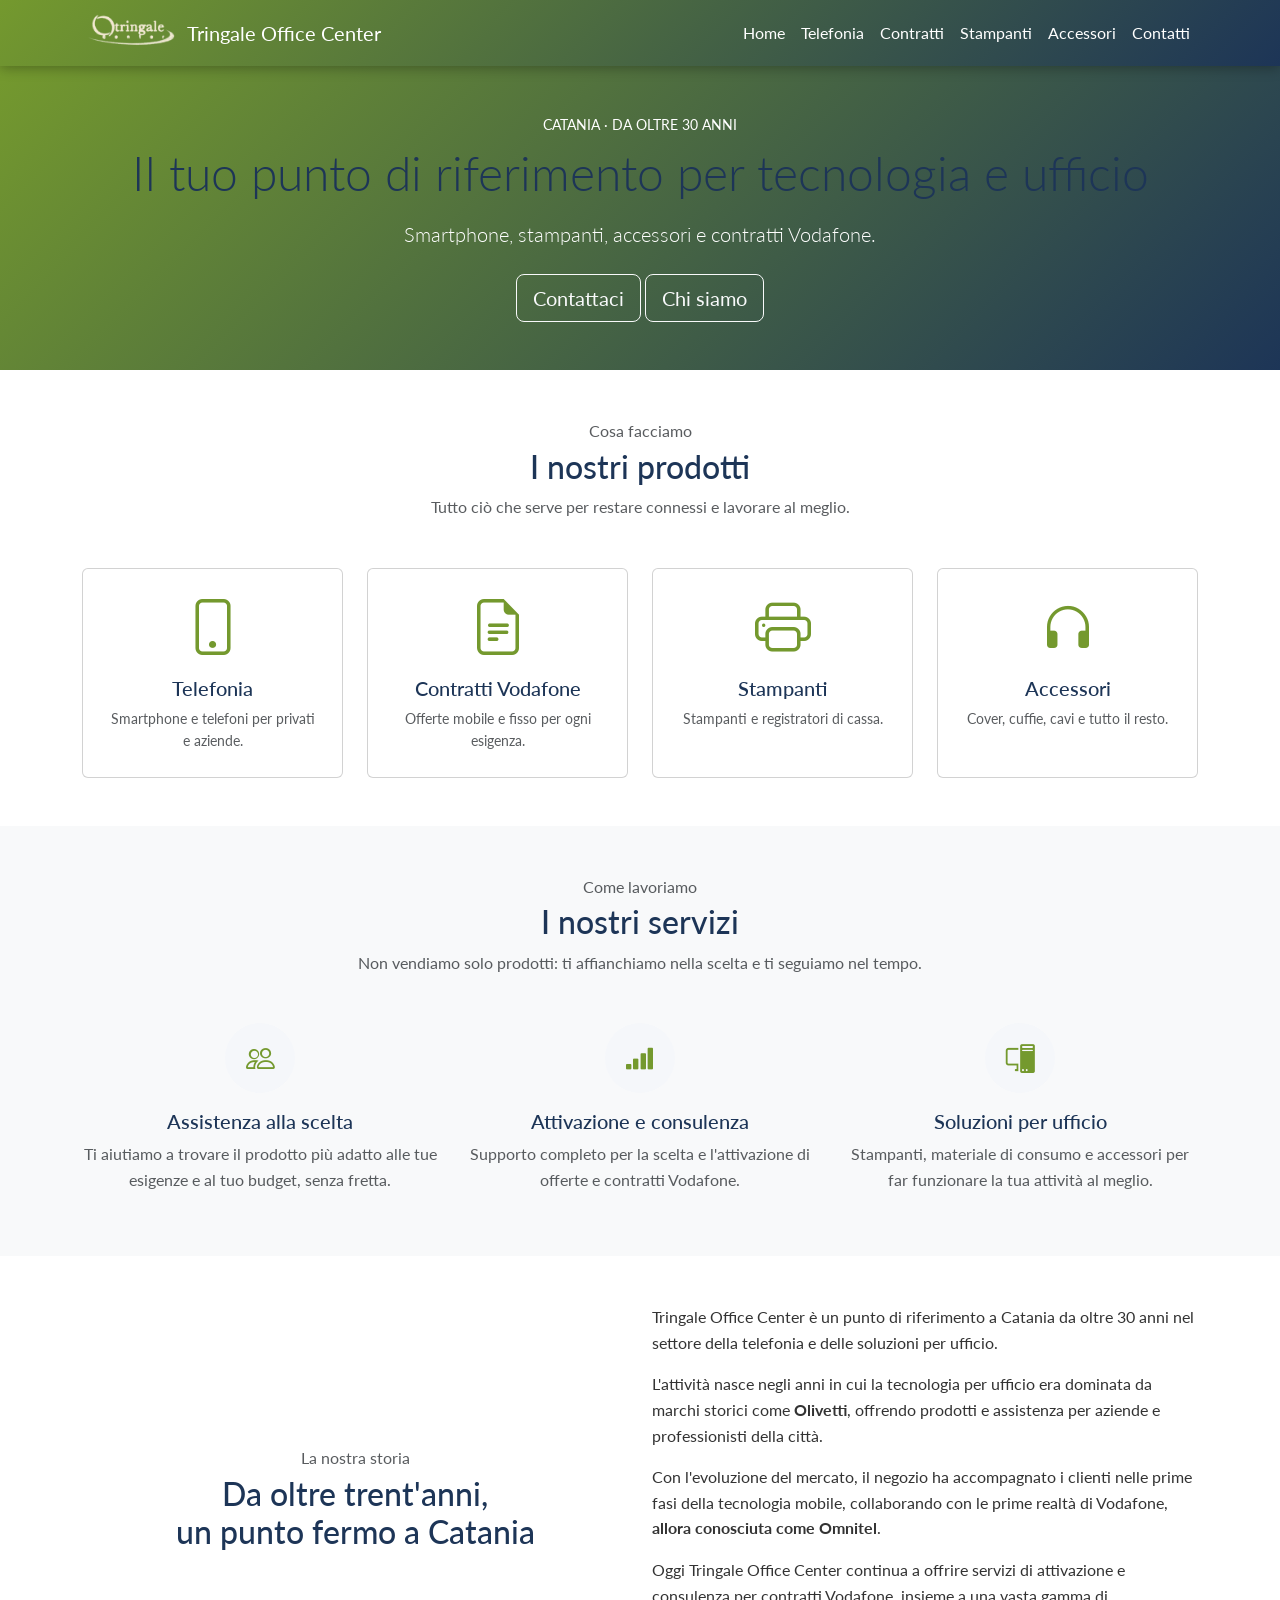
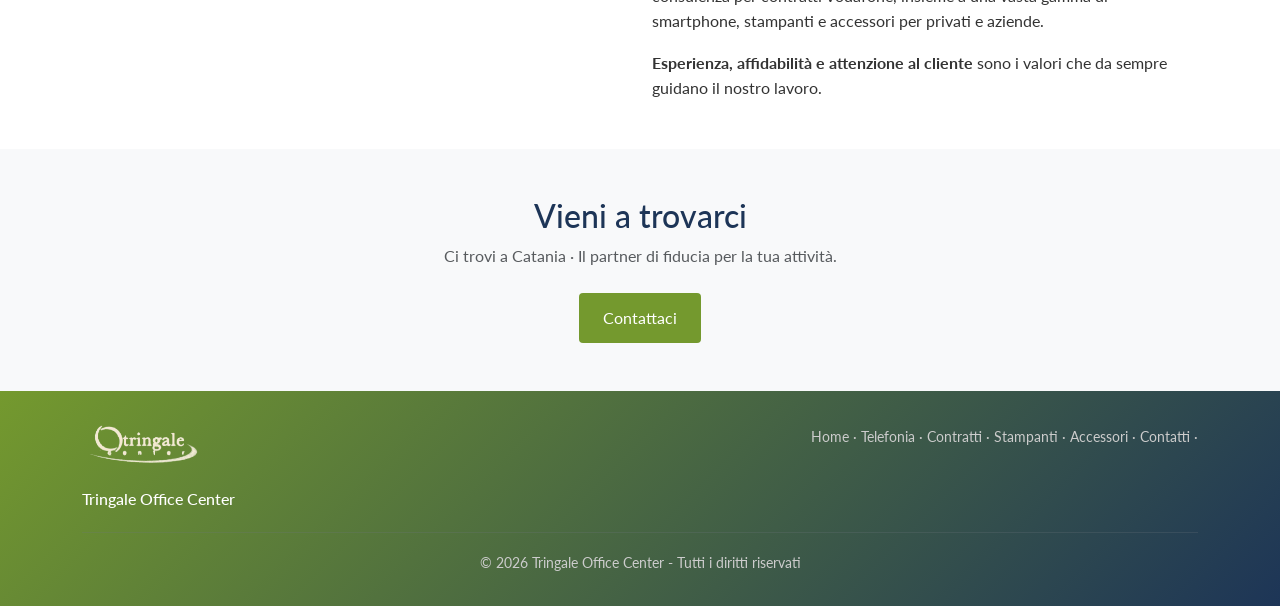
<file: index.html>
<!DOCTYPE html>
<html lang="it">
<head>
  <meta charset="UTF-8">
  <meta name="viewport" content="width=device-width, initial-scale=1.0">
  <title>Tringale Office Center – Catania</title>

  <!-- Bootstrap-->
  <link href="https://cdn.jsdelivr.net/npm/bootstrap@5.3.8/dist/css/bootstrap.min.css" rel="stylesheet">
  <!--Bootstrap icone-->
  <link rel="stylesheet" href="https://cdn.jsdelivr.net/npm/bootstrap-icons@1.13.1/font/bootstrap-icons.min.css">
  <!-- Google Font-->
  <link href="https://fonts.googleapis.com/css2?family=Lato:wght@400;700&display=swap" rel="stylesheet">
  <!--CSS-->
  <link rel="stylesheet" href="css/style.css">
</head>
<body>

  <!-- Navbar pc-->
  <nav class="navbar navbar-expand-lg sticky-top">
    <div class="container">
      <a class="navbar-brand d-flex align-items-center" href="index.html">
        <img src="img/logom.png" alt="Logo Tringale Office Center" height="40" class="d-inline-block align-top me-2">
        <span>Tringale Office Center </span>
      </a>
      <!--navbar hamburger per mobile-->
      <button class="navbar-toggler" type="button" data-bs-toggle="collapse" data-bs-target="#navbarMain">
        <span class="navbar-toggler-icon"></span>
      </button>
      <div class="collapse navbar-collapse" id="navbarMain">
        <ul class="navbar-nav ms-auto">
          <li class="nav-item"><a class="nav-link" href="index.html">Home</a></li>
          <li class="nav-item"><a class="nav-link" href="telefonia.html">Telefonia</a></li>
          <li class="nav-item"><a class="nav-link" href="contratti.html">Contratti</a></li>
          <li class="nav-item"><a class="nav-link" href="stampanti.html">Stampanti</a></li>
          <li class="nav-item"><a class="nav-link" href="accessori.html">Accessori</a></li>
          <li class="nav-item"><a class="nav-link" href="contatti.php">Contatti</a></li>
        </ul>
      </div>
    </div>
  </nav>

  <!-- Hero-->
  <header class="hero py-5 text-center">
    <div class="container">
      <p class="text-uppercase small mb-2">Catania · Da oltre 30 anni</p>
      <h1 class="display-5 mb-3">Il tuo punto di riferimento per tecnologia e ufficio</h1>
      <!--lead per rendere il paragrafo più grande-->
      <p class="lead mb-4">Smartphone, stampanti, accessori e contratti Vodafone.</p>
      <a href="contatti.php" class="btn btn-outline-light btn-lg">Contattaci</a>
      <!--per andare alla storia-->
      <a href="#storia" class="btn btn-outline-light btn-lg">Chi siamo</a>
    </div>
  </header>

  <!-- Prodoti-->
  <section class="py-5">
    <div class="container">
      <div class="text-center mb-5">
        <p class="text-muted mb-1">Cosa facciamo</p>
        <h2>I nostri prodotti</h2>
        <p class="text-muted">Tutto ciò che serve per restare connessi e lavorare al meglio.</p>
      </div>

      <!--griglia boostrap con prodotti-->
      <div class="row g-4">
        <div class="col-12 col-sm-6 col-lg-3">
          <a href="telefonia.html" class="text-decoration-none text-dark">
            <div class="card h-100 text-center p-4">
              <i class="bi bi-phone display-4 text-primary mb-3"></i>
              <h5>Telefonia</h5>
              <p class="text-muted small mb-0">Smartphone e telefoni per privati e aziende.</p>
            </div>
          </a>
        </div>
        <div class="col-12 col-sm-6 col-lg-3">
          <a href="contratti.html" class="text-decoration-none text-dark">
            <div class="card h-100 text-center p-4">
              <i class="bi bi-file-earmark-text display-4 text-primary mb-3"></i>
              <h5>Contratti Vodafone</h5>
              <p class="text-muted small mb-0">Offerte mobile e fisso per ogni esigenza.</p>
            </div>
          </a>
        </div>
        <div class="col-12 col-sm-6 col-lg-3">
          <a href="stampanti.html" class="text-decoration-none text-dark">
            <div class="card h-100 text-center p-4">
              <i class="bi bi-printer display-4 text-primary mb-3"></i>
              <h5>Stampanti</h5>
              <p class="text-muted small mb-0">Stampanti e registratori di cassa.</p>
            </div>
          </a>
        </div>
        <div class="col-12 col-sm-6 col-lg-3">
          <a href="accessori.html" class="text-decoration-none text-dark">
            <div class="card h-100 text-center p-4">
              <i class="bi bi-headphones display-4 text-primary mb-3"></i>
              <h5>Accessori</h5>
              <p class="text-muted small mb-0">Cover, cuffie, cavi e tutto il resto.</p>
            </div>
          </a>
        </div>
      </div>
    </div>
  </section>

  <!-- Servizi con griglia boostrap-->
  <section class="py-5 bg-light">
    <div class="container">
      <div class="text-center mb-5">
        <p class="text-muted mb-1">Come lavoriamo</p>
        <h2>I nostri servizi</h2>
        <p class="text-muted">Non vendiamo solo prodotti: ti affianchiamo nella scelta e ti seguiamo nel tempo.</p>
      </div>
      <div class="row g-4 text-center">
        <div class="col-md-4">
          <div class="cerchio"><i class="bi bi-people"></i></div>
          <h5>Assistenza alla scelta</h5>
          <p class="text-muted">Ti aiutiamo a trovare il prodotto più adatto alle tue esigenze e al tuo budget, senza fretta.</p>
        </div>
        <div class="col-md-4">
          <div class="cerchio"><i class="bi bi-reception-4"></i></div>
          <h5>Attivazione e consulenza</h5>
          <p class="text-muted">Supporto completo per la scelta e l'attivazione di offerte e contratti Vodafone.</p>
        </div>
        <div class="col-md-4">
          <div class="cerchio"><i class="bi bi-pc-display"></i></div>
          <h5>Soluzioni per ufficio</h5>
          <p class="text-muted">Stampanti, materiale di consumo e accessori per far funzionare la tua attività al meglio.</p>
        </div>
      </div>
    </div>
  </section>

  <!--pulsante per Storia-->
  <section id="storia" class="py-5">
    <div class="container">
      <div class="row align-items-center">
        <div class="col-lg-6 mb-4 mb-lg-0 text-center">
          <p class="text-muted mb-1">La nostra storia</p>
          <h2>Da oltre trent'anni,<br>un punto fermo a Catania</h2>
        </div>
        <div class="col-lg-6">
          <p>Tringale Office Center è un punto di riferimento a Catania da oltre 30 anni nel settore della telefonia e delle soluzioni per ufficio.</p>
          <p>L'attività nasce negli anni in cui la tecnologia per ufficio era dominata da marchi storici come <strong>Olivetti</strong>, offrendo prodotti e assistenza per aziende e professionisti della città.</p>
          <p>Con l'evoluzione del mercato, il negozio ha accompagnato i clienti nelle prime fasi della tecnologia mobile, collaborando con le prime realtà di Vodafone, <strong>allora conosciuta come Omnitel</strong>.</p>
          <p>Oggi Tringale Office Center continua a offrire servizi di attivazione e consulenza per contratti Vodafone, insieme a una vasta gamma di smartphone, stampanti e accessori per privati e aziende.</p>
          <p class="mb-0"><strong>Esperienza, affidabilità e attenzione al cliente</strong> sono i valori che da sempre guidano il nostro lavoro.</p>
        </div>
      </div>
    </div>
  </section>

  <!--finale -->
  <section class="py-5 bg-light text-center">
    <div class="container">
      <h2>Vieni a trovarci</h2>
      <p class="text-muted mb-4">Ci trovi a Catania · Il partner di fiducia per la tua attività.</p>
      <!--bottone per contatti-->
      <a href="contatti.php" class="bottone">Contattaci</a>
    </div>
  </section>

  <!--Footer -->
  <footer>
    <div class="container">
      <div class="row">
        <div class="col-md-6 mb-3 mb-md-0">
          <!--logo-->
          <img src="img/logom.png" alt="Logo" height="50" class="mb-3 d-block transparent-logo">
          <h6 class="text-white">Tringale Office Center</h6>
        </div>
        <div class="col-md-6 text-md-end">
          <small>
            <a href="index.html">Home</a> ·
            <a href="telefonia.html">Telefonia</a> · 
            <a href="contratti.html">Contratti</a> ·
            <a href="stampanti.html">Stampanti</a> ·
            <a href="accessori.html">Accessori</a> ·
            <a href="contatti.php">Contatti</a> ·    
          </small>
        </div>
      </div>
      <hr class="border-secondary my-3">
      <div class="text-center">
        <small>© 2026 Tringale Office Center - Tutti i diritti riservati</small>
      </div>
    </div>
  </footer>

  <!-- Bootstrap JS -->
  <script src="https://cdn.jsdelivr.net/npm/bootstrap@5.3.8/dist/js/bootstrap.bundle.min.js"></script>
</body>
</html>
</file>
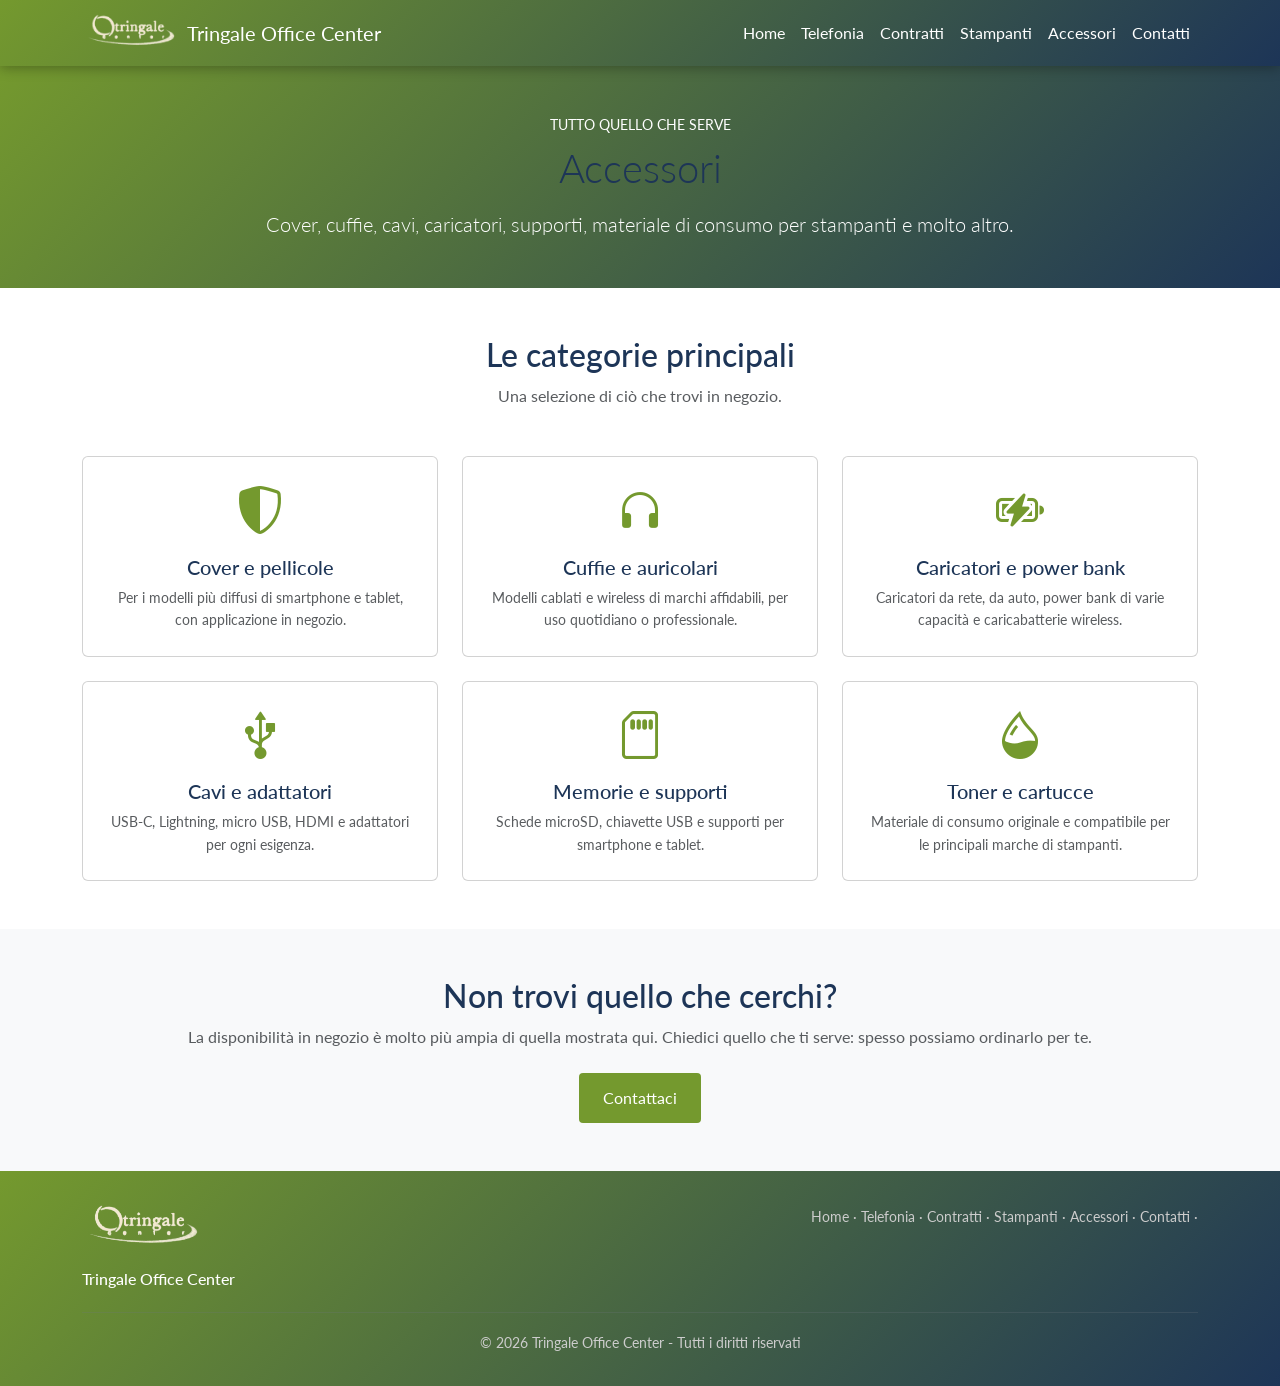
<file: accessori.html>
<!DOCTYPE html>
<html lang="it">
<head>
  <meta charset="UTF-8">
  <meta name="viewport" content="width=device-width, initial-scale=1.0">
  <title>Accessori – Tringale Office Center</title>

  <link href="https://cdn.jsdelivr.net/npm/bootstrap@5.3.8/dist/css/bootstrap.min.css" rel="stylesheet">
  <!--Bootstrap icone-->
  <link rel="stylesheet" href="https://cdn.jsdelivr.net/npm/bootstrap-icons@1.13.1/font/bootstrap-icons.min.css">
  <!-- Google Font-->
  <link href="https://fonts.googleapis.com/css2?family=Lato:wght@400;700&display=swap" rel="stylesheet">
  <link rel="stylesheet" href="css/style.css">
</head>
<body>

  <!-- Navbar -->
  <nav class="navbar navbar-expand-lg navbar-dark sticky-top">
    <div class="container">
      <a class="navbar-brand d-flex align-items-center" href="index.html">
        <img src="img/logom.png" alt="Logo Tringale Office Center" height="40" class="d-inline-block align-top me-2">
        <span>Tringale Office Center </span>
      </a>
      <button class="navbar-toggler" type="button" data-bs-toggle="collapse" data-bs-target="#navbarMain">
        <span class="navbar-toggler-icon"></span>
      </button>
      <div class="collapse navbar-collapse" id="navbarMain">
        <ul class="navbar-nav ms-auto">
          <li class="nav-item"><a class="nav-link" href="index.html">Home</a></li>
          <li class="nav-item"><a class="nav-link" href="telefonia.html">Telefonia</a></li>
          <li class="nav-item"><a class="nav-link" href="contratti.html">Contratti</a></li>
          <li class="nav-item"><a class="nav-link" href="stampanti.html">Stampanti</a></li>
          <li class="nav-item"><a class="nav-link" href="accessori.html">Accessori</a></li>
          <li class="nav-item"><a class="nav-link" href="contatti.php">Contatti</a></li>
        </ul>
      </div>
    </div>
  </nav>

  <!-- Hero -->
  <header class="hero py-5 text-center">
    <div class="container">
      <p class="text-uppercase small mb-2">Tutto quello che serve</p>
      <h1 class="display-6 mb-3">Accessori</h1>
      <p class="lead mb-0">Cover, cuffie, cavi, caricatori, supporti, materiale di consumo per stampanti e molto altro.</p>
    </div>
  </header>

  <!--Categorie -->
  <section class="py-5">
    <div class="container">
      <div class="text-center mb-5">
        <h2>Le categorie principali</h2>
        <p class="text-muted">Una selezione di ciò che trovi in negozio.</p>
      </div>
      <div class="row g-4">
        <div class="col-12 col-sm-6 col-lg-4">
          <div class="card h-100 p-4 text-center">
            <i class="bi bi-shield-shaded display-5 text-primary mb-3"></i>
            <h5>Cover e pellicole</h5>
            <p class="text-muted small mb-0">Per i modelli più diffusi di smartphone e tablet, con applicazione in negozio.</p>
          </div>
        </div>
        <div class="col-12 col-sm-6 col-lg-4">
          <div class="card h-100 p-4 text-center">
            <i class="bi bi-headphones display-5 text-primary mb-3"></i>
            <h5>Cuffie e auricolari</h5>
            <p class="text-muted small mb-0">Modelli cablati e wireless di marchi affidabili, per uso quotidiano o professionale.</p>
          </div>
        </div>
        <div class="col-12 col-sm-6 col-lg-4">
          <div class="card h-100 p-4 text-center">
            <i class="bi bi-battery-charging display-5 text-primary mb-3"></i>
            <h5>Caricatori e power bank</h5>
            <p class="text-muted small mb-0">Caricatori da rete, da auto, power bank di varie capacità e caricabatterie wireless.</p>
          </div>
        </div>
        <div class="col-12 col-sm-6 col-lg-4">
          <div class="card h-100 p-4 text-center">
            <i class="bi bi-usb-symbol display-5 text-primary mb-3"></i>
            <h5>Cavi e adattatori</h5>
            <p class="text-muted small mb-0">USB-C, Lightning, micro USB, HDMI e adattatori per ogni esigenza.</p>
          </div>
        </div>
        <div class="col-12 col-sm-6 col-lg-4">
          <div class="card h-100 p-4 text-center">
            <i class="bi bi-sd-card display-5 text-primary mb-3"></i>
            <h5>Memorie e supporti</h5>
            <p class="text-muted small mb-0">Schede microSD, chiavette USB e supporti per smartphone e tablet.</p>
          </div>
        </div>
        <div class="col-12 col-sm-6 col-lg-4">
          <div class="card h-100 p-4 text-center">
            <i class="bi bi-droplet-half display-5 text-primary mb-3"></i>
            <h5>Toner e cartucce</h5>
            <p class="text-muted small mb-0">Materiale di consumo originale e compatibile per le principali marche di stampanti.</p>
          </div>
        </div>
      </div>
    </div>
  </section>

  <!-- Nota-->
  <section class="py-5 bg-light text-center">
    <div class="container">
      <h2>Non trovi quello che cerchi?</h2>
      <p class="text-muted mb-4">La disponibilità in negozio è molto più ampia di quella mostrata qui. Chiedici quello che ti serve: spesso possiamo ordinarlo per te.</p>
      <a href="contatti.php" class="bottone">Contattaci</a>
    </div>
  </section>

  <!--Footer-->
  <footer>
    <div class="container">
      <div class="row">
        <div class="col-md-6 mb-3 mb-md-0">
          <!--logo-->
          <img src="img/logom.png" alt="Logo" height="50" class="mb-3 d-block transparent-logo">
          <h6 class="text-white">Tringale Office Center</h6>
        </div>
        <div class="col-md-6 text-md-end">
          <small>
            <a href="index.html">Home</a> ·
            <a href="telefonia.html">Telefonia</a> · 
            <a href="contratti.html">Contratti</a> ·
            <a href="stampanti.html">Stampanti</a> ·
            <a href="accessori.html">Accessori</a> ·
            <a href="contatti.php">Contatti</a> ·  
          </small>
        </div>
      </div>
      <hr class="border-secondary my-3">
      <div class="text-center">
        <small>© 2026 Tringale Office Center - Tutti i diritti riservati</small>
      </div>
    </div>
  </footer>

  <script src="https://cdn.jsdelivr.net/npm/bootstrap@5.3.8/dist/js/bootstrap.bundle.min.js"></script>
</body>
</html>
</file>
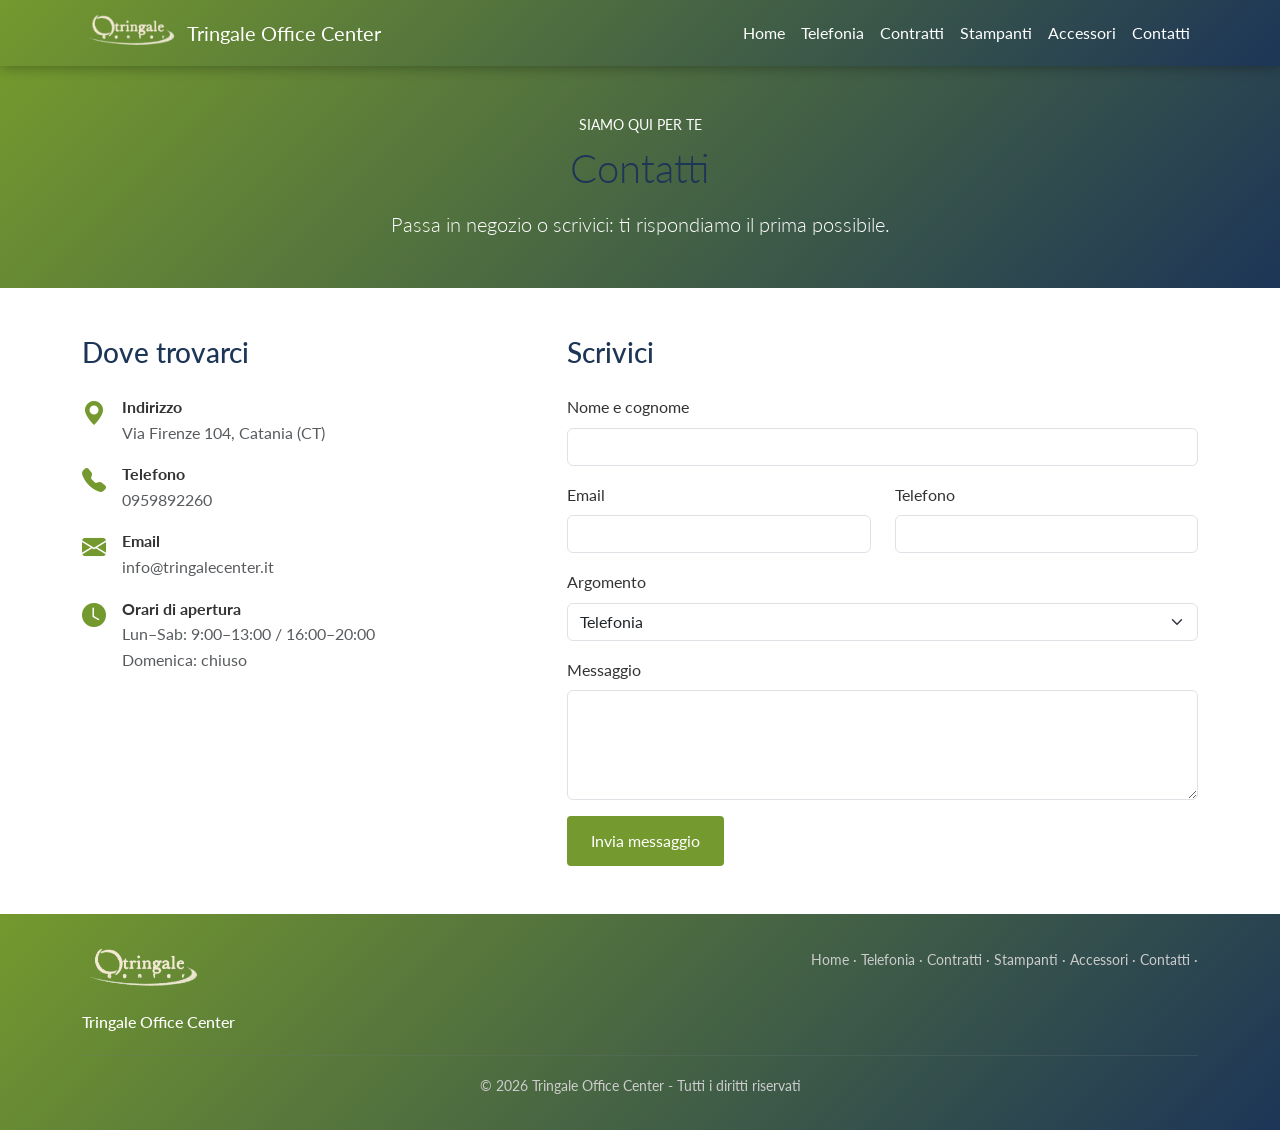
<file: contatti.html>
<!DOCTYPE html>
<html lang="it">
<head>
  <meta charset="UTF-8">
  <meta name="viewport" content="width=device-width, initial-scale=1.0">
  <title>Contatti – Tringale Office Center</title>

  <link href="https://cdn.jsdelivr.net/npm/bootstrap@5.3.8/dist/css/bootstrap.min.css" rel="stylesheet">
  <!--Bootstrap icone-->
  <link rel="stylesheet" href="https://cdn.jsdelivr.net/npm/bootstrap-icons@1.13.1/font/bootstrap-icons.min.css">
  <!-- Google Font-->
  <link href="https://fonts.googleapis.com/css2?family=Lato:wght@400;700&display=swap" rel="stylesheet">
  <link rel="stylesheet" href="css/style.css">
</head>
<body>

  <!-- Navbar -->
  <nav class="navbar navbar-expand-lg navbar-dark sticky-top">
    <div class="container">
      <a class="navbar-brand d-flex align-items-center" href="index.html">
        <img src="img/logom.png" alt="Logo Tringale Office Center" height="40" class="d-inline-block align-top me-2">
        <span>Tringale Office Center </span>
      </a>
      <button class="navbar-toggler" type="button" data-bs-toggle="collapse" data-bs-target="#navbarMain">
        <span class="navbar-toggler-icon"></span>
      </button>
      <div class="collapse navbar-collapse" id="navbarMain">
        <ul class="navbar-nav ms-auto">
          <li class="nav-item"><a class="nav-link" href="index.html">Home</a></li>
          <li class="nav-item"><a class="nav-link" href="telefonia.php">Telefonia</a></li>
          <li class="nav-item"><a class="nav-link" href="contratti.html">Contratti</a></li>
          <li class="nav-item"><a class="nav-link" href="stampanti.html">Stampanti</a></li>
          <li class="nav-item"><a class="nav-link" href="accessori.html">Accessori</a></li>
          <li class="nav-item"><a class="nav-link" href="contatti.html">Contatti</a></li>
        </ul>
      </div>
    </div>
  </nav>

  <!-- Hero--->
  <header class="hero py-5 text-center">
    <div class="container">
      <p class="text-uppercase small mb-2">Siamo qui per te</p>
      <h1 class="display-6 mb-3">Contatti</h1>
      <p class="lead mb-0">Passa in negozio o scrivici: ti rispondiamo il prima possibile.</p>
    </div>
  </header>

  <!-- Info contatti + form-->
  <section class="py-5">
    <div class="container">
      <div class="row g-5">
        <!-- Info -->
        <div class="col-lg-5">
          <h3 class="mb-4">Dove trovarci</h3>

          <div class="d-flex mb-3">
            <i class="bi bi-geo-alt-fill fs-4 text-primary me-3"></i>
            <div>
              <strong>Indirizzo</strong><br>
              <span class="text-muted">Via Firenze 104, Catania (CT)</span>
            </div>
          </div>

          <div class="d-flex mb-3">
            <i class="bi bi-telephone-fill fs-4 text-primary me-3"></i>
            <div>
              <strong>Telefono</strong><br>
              <span class="text-muted">0959892260</span>
            </div>
          </div>

          <div class="d-flex mb-3">
            <i class="bi bi-envelope-fill fs-4 text-primary me-3"></i>
            <div>
              <strong>Email</strong><br>
              <span class="text-muted">info@tringalecenter.it</span>
            </div>
          </div>

          <div class="d-flex mb-4">
            <i class="bi bi-clock-fill fs-4 text-primary me-3"></i>
            <div>
              <strong>Orari di apertura</strong><br>
              <span class="text-muted">Lun–Sab: 9:00–13:00 / 16:00–20:00<br>Domenica: chiuso</span>
            </div>
          </div>
        </div>

        <!--Form per contatti -->
        <div class="col-lg-7">
          <h3 class="mb-4">Scrivici</h3>
          <form>
            <div class="mb-3">
              <label for="nome" class="form-label">Nome e cognome</label>
              <input type="text" class="form-control" id="nome" required>
            </div>
            <div class="row">
              <div class="col-md-6 mb-3">
                <label for="email" class="form-label">Email</label>
                <input type="email" class="form-control" id="email" required>
              </div>
              <div class="col-md-6 mb-3">
                <label for="telefono" class="form-label">Telefono</label>
                <input type="tel" class="form-control" id="telefono">
              </div>
            </div>
            <div class="mb-3">
              <label for="argomento" class="form-label">Argomento</label>
              <select class="form-select" id="argomento"> \* menu a tendina *\
                <option>Telefonia</option>
                <option>Contratti Vodafone</option>
                <option>Stampanti e registratori</option>
                <option>Accessori</option>
                <option>Altro</option>
              </select>
            </div>
            <div class="mb-3">
              <label for="messaggio" class="form-label">Messaggio</label>
              <textarea class="form-control" id="messaggio" rows="4" required></textarea>
            </div>
            <button type="submit" class="bottone">Invia messaggio</button>
          </form>
        </div>
      </div>
    </div>
  </section>

  <!-- Footer -->
  <footer>
    <div class="container">
      <div class="row">
        <div class="col-md-6 mb-3 mb-md-0">
          <!--logo-->
          <img src="img/logom.png" alt="Logo" height="50" class="mb-3 d-block transparent-logo">
          <h6 class="text-white">Tringale Office Center</h6>
        </div>
        <div class="col-md-6 text-md-end">
          <small>
            <a href="index.html">Home</a> ·
            <a href="telefonia.html">Telefonia</a> · 
            <a href="contratti.html">Contratti</a> ·
            <a href="stampanti.html">Stampanti</a> ·
            <a href="accessori.html">Accessori</a> ·
            <a href="contatti.html">Contatti</a> ·  
          </small>
        </div>
      </div>
      <hr class="border-secondary my-3">
      <div class="text-center">
        <small>© 2026 Tringale Office Center - Tutti i diritti riservati</small>
      </div>
    </div>
  </footer>

  <script src="https://cdn.jsdelivr.net/npm/bootstrap@5.3.8/dist/js/bootstrap.bundle.min.js"></script>
</body>
</html>
</file>
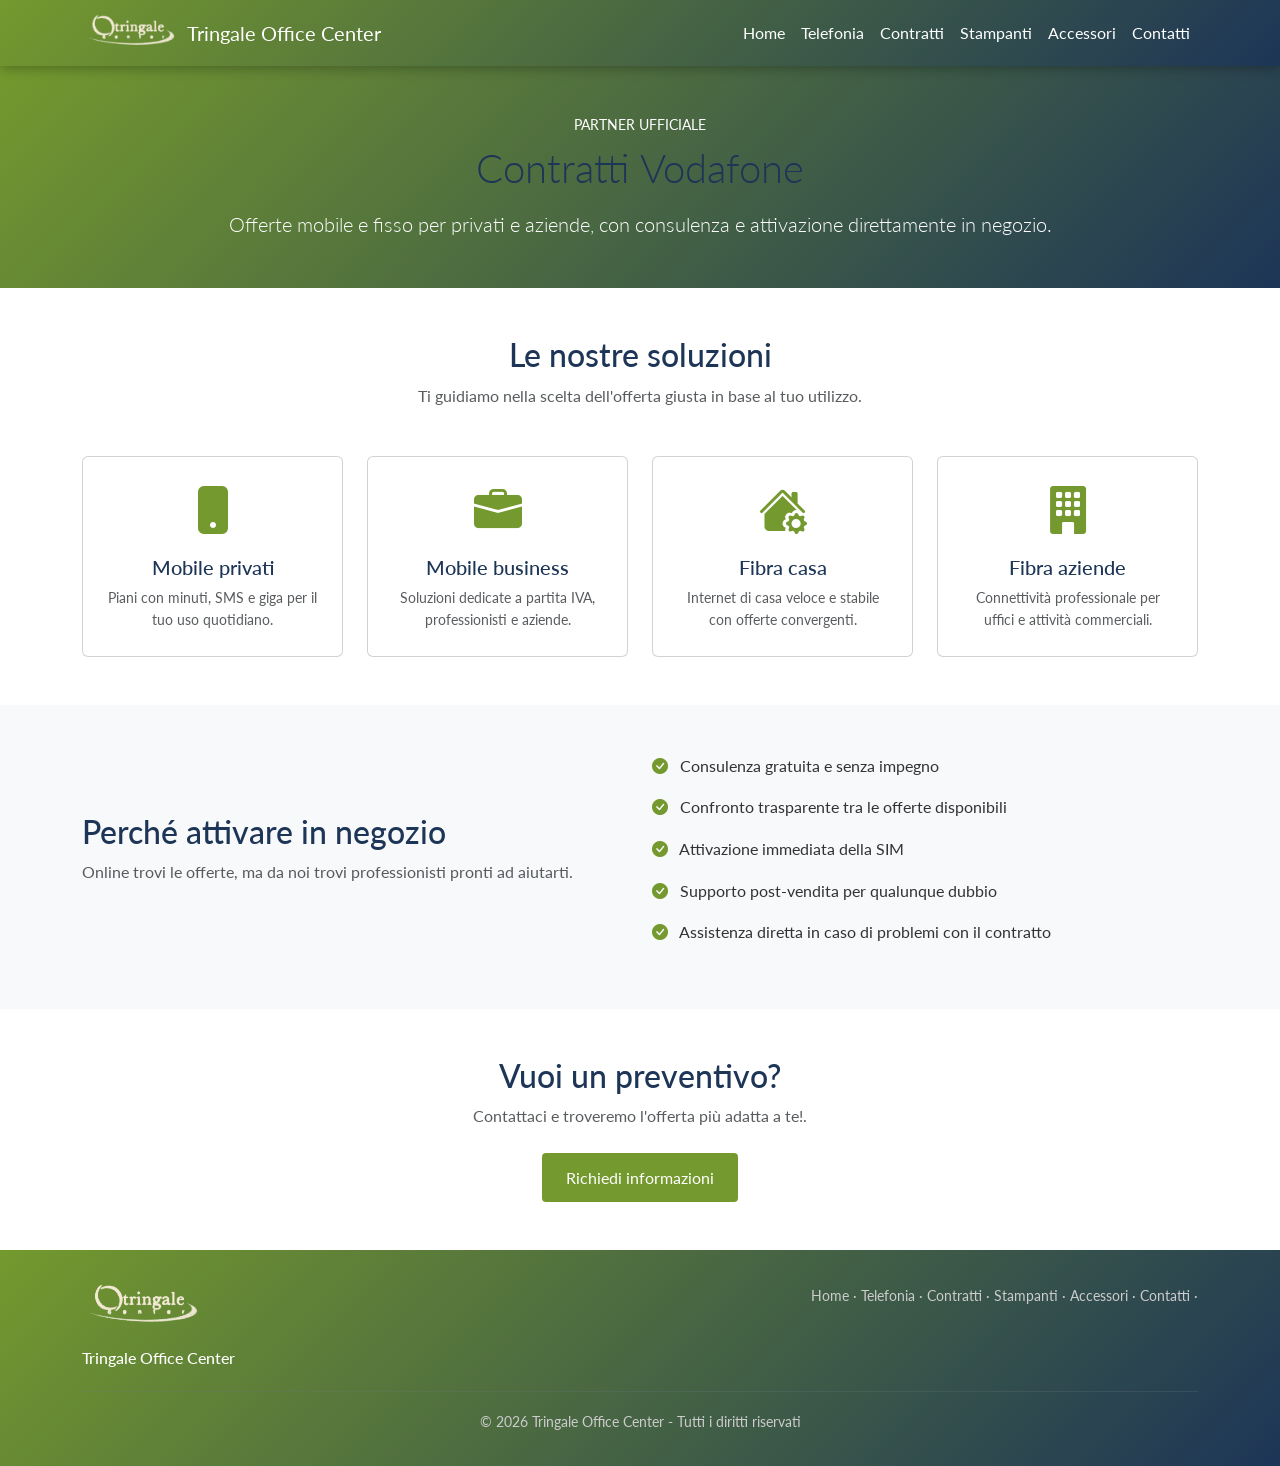
<file: contratti.html>
<!DOCTYPE html>
<html lang="it">
<head>
  <meta charset="UTF-8">
  <meta name="viewport" content="width=device-width, initial-scale=1.0">
  <title>Contratti Vodafone – Tringale Office Center</title>

 <link href="https://cdn.jsdelivr.net/npm/bootstrap@5.3.8/dist/css/bootstrap.min.css" rel="stylesheet">
  <!--Bootstrap icone-->
  <link rel="stylesheet" href="https://cdn.jsdelivr.net/npm/bootstrap-icons@1.13.1/font/bootstrap-icons.min.css">
  <!-- Google Font-->
  <link href="https://fonts.googleapis.com/css2?family=Lato:wght@400;700&display=swap" rel="stylesheet">
  <link rel="stylesheet" href="css/style.css">
</head>
<body>

  <!-- Navbar -->
  <nav class="navbar navbar-expand-lg navbar-dark sticky-top">
    <div class="container">
      <a class="navbar-brand d-flex align-items-center" href="index.html">
        <img src="img/logom.png" alt="Logo Tringale Office Center" height="40" class="d-inline-block align-top me-2">
        <span>Tringale Office Center </span>
      </a>
      <button class="navbar-toggler" type="button" data-bs-toggle="collapse" data-bs-target="#navbarMain">
        <span class="navbar-toggler-icon"></span>
      </button>
      <div class="collapse navbar-collapse" id="navbarMain">
        <ul class="navbar-nav ms-auto">
          <li class="nav-item"><a class="nav-link" href="index.html">Home</a></li>
          <li class="nav-item"><a class="nav-link" href="telefonia.html">Telefonia</a></li>
          <li class="nav-item"><a class="nav-link" href="contratti.html">Contratti</a></li>
          <li class="nav-item"><a class="nav-link" href="stampanti.html">Stampanti</a></li>
          <li class="nav-item"><a class="nav-link" href="accessori.html">Accessori</a></li>
          <li class="nav-item"><a class="nav-link" href="contatti.php">Contatti</a></li>
        </ul>
      </div>
    </div>
  </nav>

  <!-- Hero -->
  <header class="hero py-5 text-center">
    <div class="container">
      <p class="text-uppercase small mb-2">Partner ufficiale</p>
      <h1 class="display-6 mb-3">Contratti Vodafone</h1>
      <p class="lead mb-0">Offerte mobile e fisso per privati e aziende, con consulenza e attivazione direttamente in negozio.</p>
    </div>
  </header>

  <!-- griglia tipologie-->
  <section class="py-5">
    <div class="container">
      <div class="text-center mb-5">
        <h2>Le nostre soluzioni</h2>
        <p class="text-muted">Ti guidiamo nella scelta dell'offerta giusta in base al tuo utilizzo.</p>
      </div>
      <div class="row g-4">
        <div class="col-12 col-md-6 col-xl-3">
          <div class="card h-100 p-4 text-center">
            <i class="bi bi-phone-fill display-5 text-primary mb-3"></i>
            <h5>Mobile privati</h5>
            <p class="text-muted small mb-0">Piani con minuti, SMS e giga per il tuo uso quotidiano.</p>
          </div>
        </div>
        <div class="col-12 col-md-6 col-xl-3">
          <div class="card h-100 p-4 text-center">
            <i class="bi bi-briefcase-fill display-5 text-primary mb-3"></i>
            <h5>Mobile business</h5>
            <p class="text-muted small mb-0">Soluzioni dedicate a partita IVA, professionisti e aziende.</p>
          </div>
        </div>
        <div class="col-12 col-md-6 col-xl-3">
          <div class="card h-100 p-4 text-center">
            <i class="bi bi-house-gear-fill display-5 text-primary mb-3"></i>
            <h5>Fibra casa</h5>
            <p class="text-muted small mb-0">Internet di casa veloce e stabile con offerte convergenti.</p>
          </div>
        </div>
        <div class="col-12 col-md-6 col-xl-3">
          <div class="card h-100 p-4 text-center">
            <i class="bi bi-building-fill display-5 text-primary mb-3"></i>
            <h5>Fibra aziende</h5>
            <p class="text-muted small mb-0">Connettività professionale per uffici e attività commerciali.</p>
          </div>
        </div>
      </div>
    </div>
  </section>

  <!-- Perché in negozio -->
  <section class="py-5 bg-light">
    <div class="container">
      <div class="row align-items-center">
        <div class="col-lg-6 mb-4 mb-lg-0">
          <h2>Perché attivare in negozio</h2>
          <p class="text-muted">Online trovi le offerte, ma da noi trovi professionisti pronti ad aiutarti.</p>
        </div>
        <div class="col-lg-6">
          <ul class="list-unstyled">
            <li class="mb-3"><i class="bi bi-check-circle-fill text-primary me-2"></i> Consulenza gratuita e senza impegno</li>
            <li class="mb-3"><i class="bi bi-check-circle-fill text-primary me-2"></i> Confronto trasparente tra le offerte disponibili</li>
            <li class="mb-3"><i class="bi bi-check-circle-fill text-primary me-2"></i> Attivazione immediata della SIM</li>
            <li class="mb-3"><i class="bi bi-check-circle-fill text-primary me-2"></i> Supporto post-vendita per qualunque dubbio</li>
            <li class="mb-0"><i class="bi bi-check-circle-fill text-primary me-2"></i> Assistenza diretta in caso di problemi con il contratto</li>
          </ul>
        </div>
      </div>
    </div>
  </section>

  
  <section class="py-5 text-center">
    <div class="container">
      <h2>Vuoi un preventivo?</h2>
      <p class="text-muted mb-4">Contattaci e troveremo l'offerta più adatta a te!.</p>
      <a href="contatti.php" class="bottone">Richiedi informazioni</a>
    </div>
  </section>

  <!-- Footer -->
  <footer>
    <div class="container">
      <div class="row">
        <div class="col-md-6 mb-3 mb-md-0">
          <!--logo-->
          <img src="img/logom.png" alt="Logo" height="50" class="mb-3 d-block transparent-logo">
          <h6 class="text-white">Tringale Office Center</h6>
        </div>
        <div class="col-md-6 text-md-end">
          <small>
            <a href="index.html">Home</a> ·
            <a href="telefonia.html">Telefonia</a> · 
            <a href="contratti.html">Contratti</a> ·
            <a href="stampanti.html">Stampanti</a> ·
            <a href="accessori.html">Accessori</a> ·
            <a href="contatti.php">Contatti</a> ·  
          </small>
        </div>
      </div>
      <hr class="border-secondary my-3">
      <div class="text-center">
        <small>© 2026 Tringale Office Center - Tutti i diritti riservati</small>
      </div>
    </div>
  </footer>

  <script src="https://cdn.jsdelivr.net/npm/bootstrap@5.3.8/dist/js/bootstrap.bundle.min.js"></script>
</body>
</html>
</file>
<file: css/style.css>
/* css per sito*/

:root {
    --verde: #74992e;
    --rosso: #e63946;
    --chiaro: #f5f7fa;
    --blue-tech: #1d3557;
    /*sovrascrivo il mio blu a quello di boostrap*/
    --bs-primary: #74992e;;
    --bs-primary-rgb: 116, 153, 46;;
}

body {
    font-family: 'Lato', Arial, sans-serif;
    color: #333;
    line-height: 1.6;
}

/*testo*/
h1, h2, h3, h4, h5, h6 {
    color: var(--blue-tech)
}


/* Navba */
.navbar {
    background: linear-gradient(135deg, var(--verde), var(--blue-tech)) !important;
    box-shadow: 0 2px 12px rgba(0, 0, 0, 0.3);
}

.navbar .nav-link {
    color: white !important;
}

.navbar .nav-link:hover {
    color: var(--rosso) !important; /*rossa quando ci passi sopra */
}

/* Nome del negozio in bianco lucido*/
.navbar .navbar-brand {
    color: white !important;
}

/*Hero  */
.hero {
    background: linear-gradient(135deg, var(--verde), var(--blue-tech));
    color: white;
}

/*  Bottone */
.bottone {
    display: inline-block;
    background-color: var(--verde);
    color: white !important;
    padding: 0.75rem 1.5rem;
    border: none;
    border-radius: 4px;
    font-size: 1rem;
    cursor: pointer;
    text-decoration: none;
    transition: background-color 0.2s;
}

.bottone:hover {
    background-color: #5d7a25;
    color: white !important;
}

/*  CSS per card */
.card {
    transition: box-shadow 0.2s;
}

.card:hover {
    box-shadow: 0 4px 12px rgba(0, 0, 0, 0.1);
}

.card img {
    height: 200px;
    object-fit: contain;
}

/* Icone servizi */
.cerchio {
    width: 70px;
    height: 70px;
    border-radius: 50%;
    background-color: var(--chiaro);
    color: var(--verde);
    display: flex;
    align-items: center;
    justify-content: center;
    font-size: 1.8rem;
    margin: 0 auto 1rem;
}

/*  Footer */
footer {
    background: linear-gradient(135deg, var(--verde), var(--blue-tech)) !important;
    color: #ccc;
    padding: 2rem 1rem;
}

footer a {
    color: #ccc;
    text-decoration: none;
}

footer a:hover {
    color: white;
}
</file>
